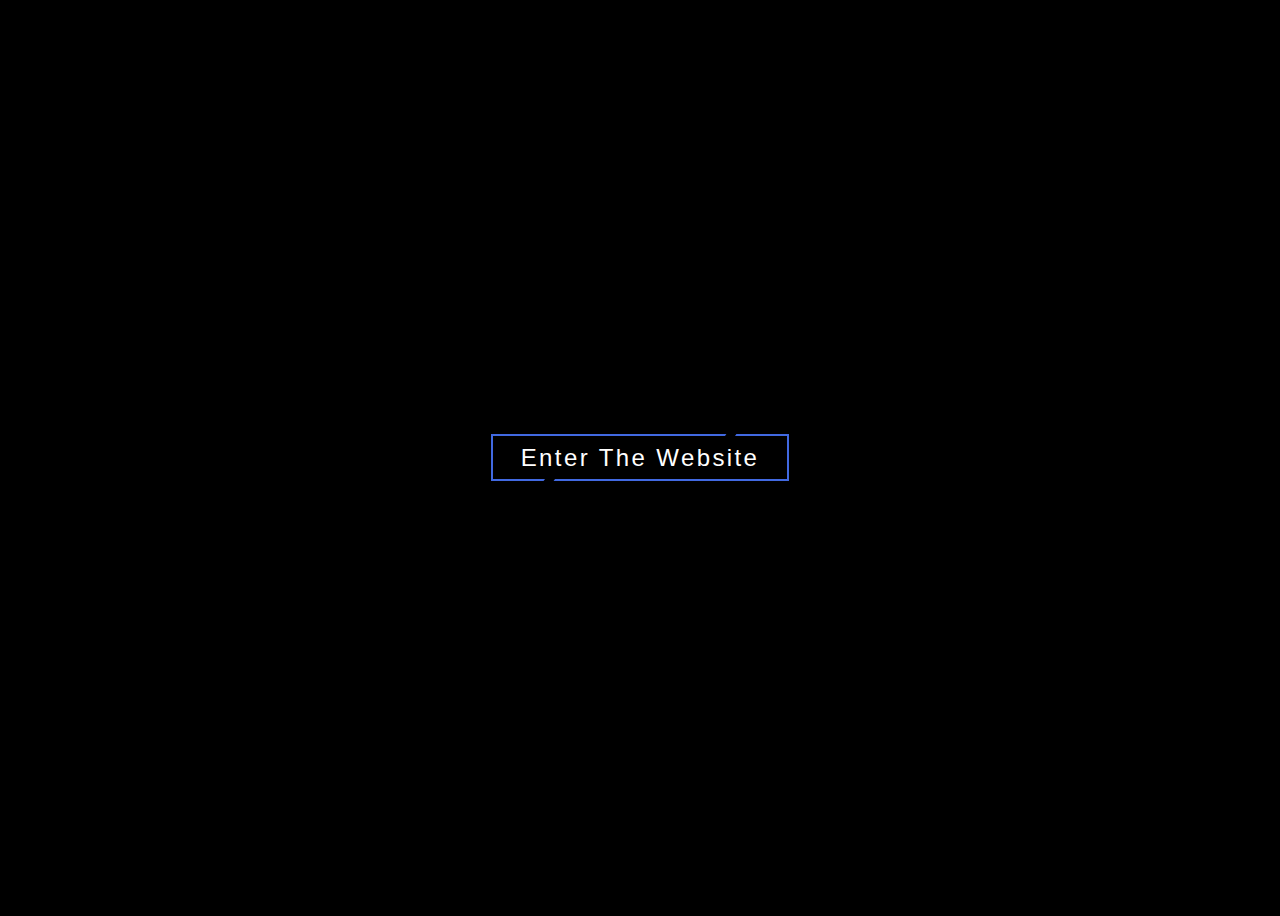
<file: index.html>
<!DOCTYPE html>
<html lang="en">
    <head>
        <link rel="stylesheet" href="start-style.css">
        <meta charset="UTF-8">
    </head>
    <body>
        <div class="item">
            <a href="home.html"><span>Enter The Website</span><i></i></a>
        </div>
    </body>
</html>
</file>
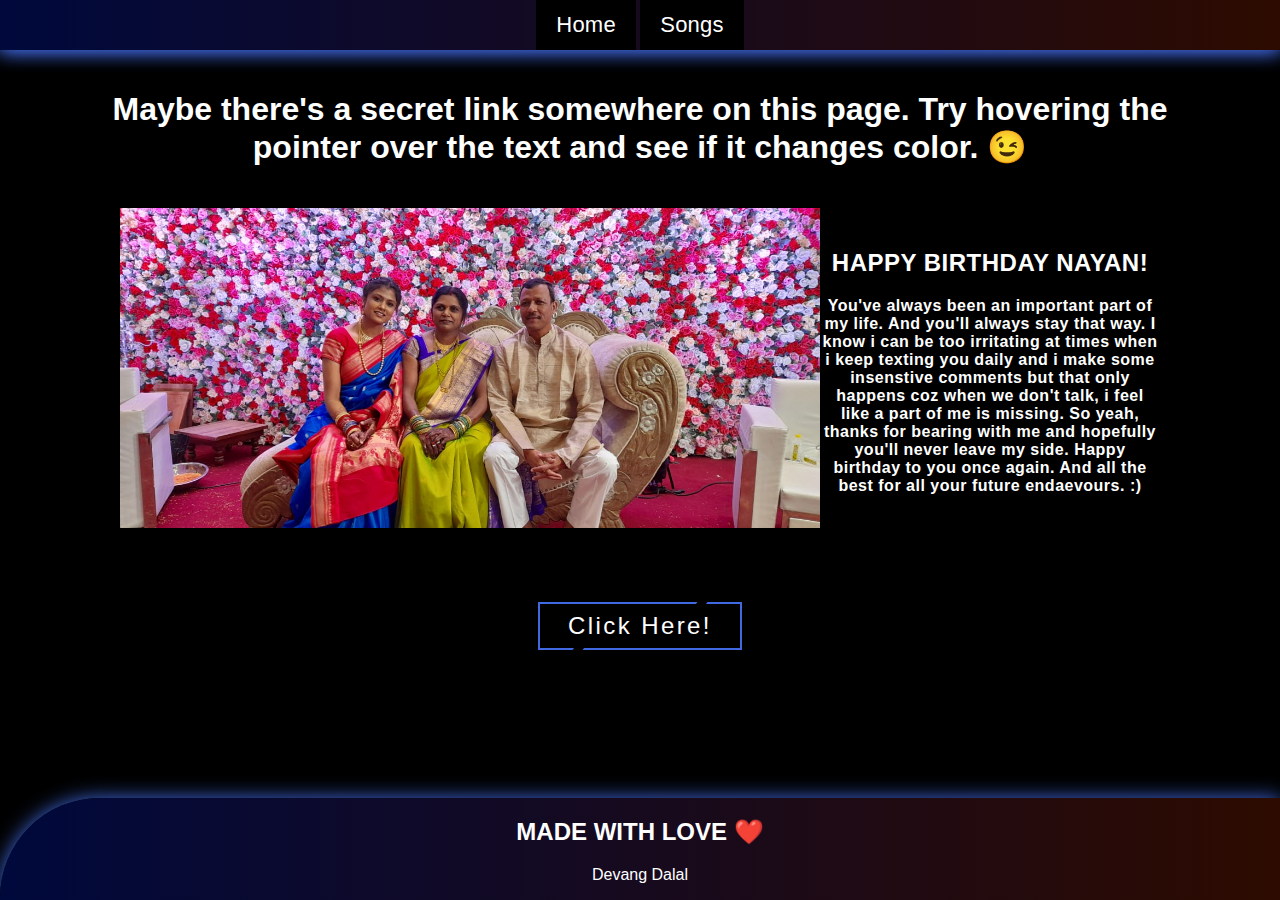
<file: home.html>
<!DOCTYPE html>
<html>
    <head>
        <link rel="stylesheet" href="style.css">
        <title>Happy Birthday</title>
        <meta charset="UTF-8">
        <meta name="viewport" content="width=device-width, initial-scale=1.0">
    </head>
    <body>
        <header class="nav-bar">
            <nav class="nav-bar">
                <a class="nav-link" href="home.html"><span>Home</span></a>
                <a class="nav-link" href="songs.html"><span>Songs</span></a>
            </nav>
        </header> 
        <section class="grid-container">
            <div class="heading">
                <h1 class="head">Maybe there's a <a href="secret.html" class="link">secret link</a> somewhere on this page. Try hovering the pointer over the text and see if it changes color. &#128521</h1>
            </div>
            <div class="grid-item-1">
                <div class="pic">
                    <img src="images/WithParents.JPG" alt="Picture with parents" class="image">
                </div>
                <div class="message">
                    <h2 class="message-main">HAPPY BIRTHDAY NAYAN!</h1>
                    <p class="message-sec"><b>You've always been an important part of my life. And you'll always stay that way. I know i can be too irritating at times when i keep texting you daily and i make some insenstive comments but that only happens coz when we don't talk, i feel like a part of me is missing. So yeah, thanks for bearing with me and hopefully you'll never leave my side. Happy birthday to you once again. And all the best for all your future endaevours. :)</b></p>
                </div>
            </div>
            <div class="button">
                <a href="pictures2.html" class="button-1"><span>Click Here!</span><i></i></a>
            </div>
        </section>
        <footer class="foot">
            <div class="content">
                <h2 class="t1">MADE WITH LOVE &#10084;&#65039;</h2>
                <p class="t2">Devang Dalal</p>
            </div>
        </footer>
    </body>
</html>
</file>
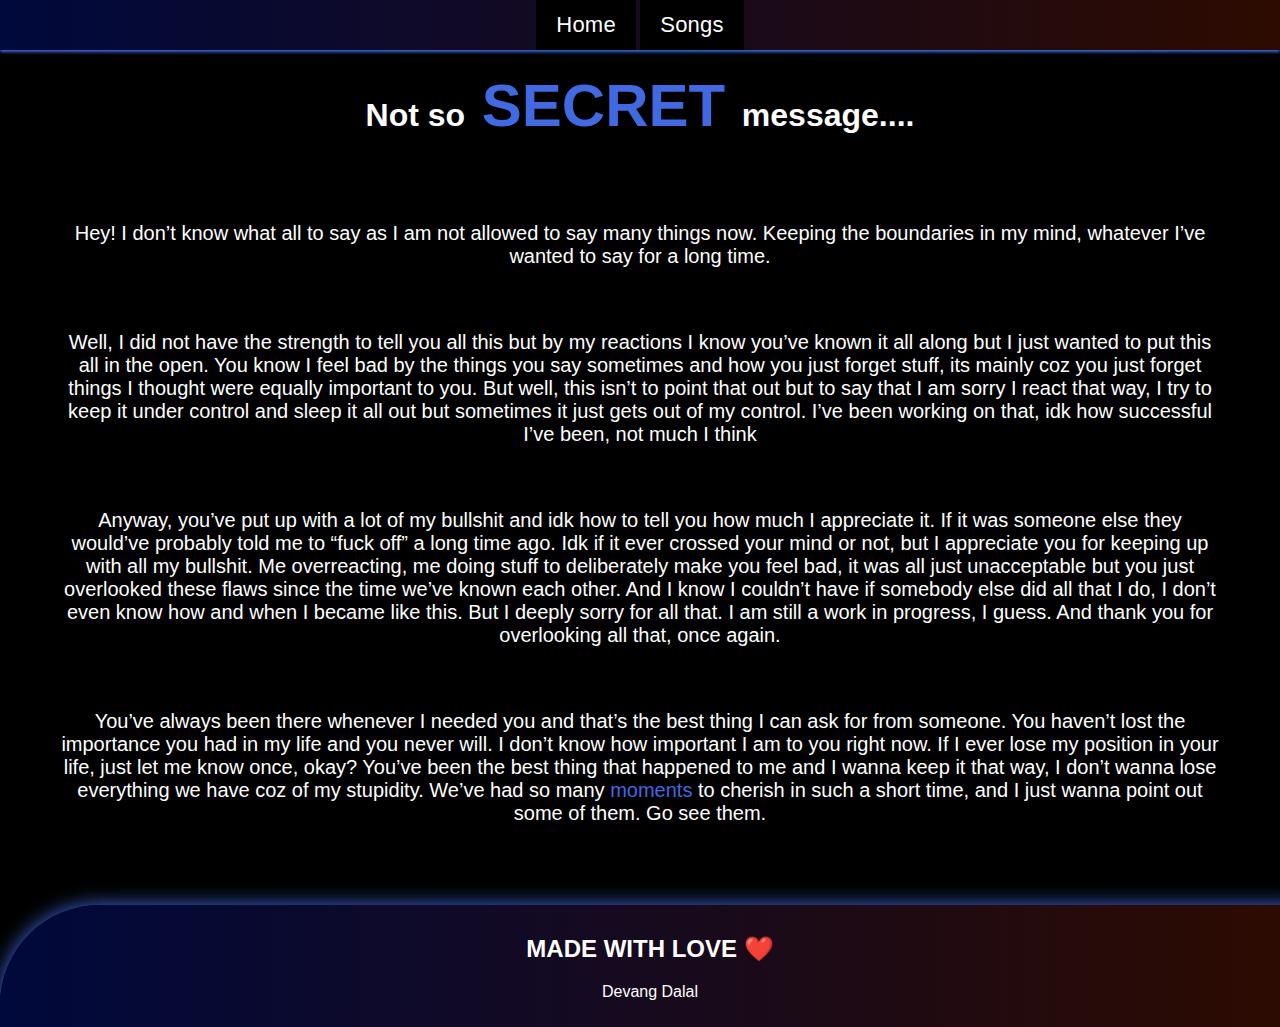
<file: secret.html>
<!DOCTYPE html>
<html>
    <head>
        <meta charset="utf-8">
        <meta http-equiv="X-UA-Compatible" content="IE=edge">
        <title>Secret Message.</title>
        <meta name="viewport" content="width=device-width, initial-scale=1">
        <link rel="stylesheet" href="secret.css">
    </head>
    <body>
        <nav class="nav-bar">
            <a class="nav-link" href="home.html"><span>Home</span></a>
            <a class="nav-link" href="songs.html"><span>Songs</span></a>
        </nav>
        <header>
            <h1 class="title">Not so<span> SECRET </span>message....</h1>
        </header>
        <div class="main">
            <div class="content1">
                <p class="1st-para">Hey! I don’t know what all to say as I am not allowed to say many things now. Keeping the boundaries in my mind, whatever I’ve wanted to say for a long time.</p>
                <br>
                <p class="2nd-para">Well, I did not have the strength to tell you all this but by my reactions I know you’ve known it all along but I just wanted to put this all in the open. You know I feel bad by the things you say sometimes and how you just forget stuff, its mainly coz you just forget things I thought were equally important to you. But well, this isn’t to point that out but to say that I am sorry I react that way, I try to keep it under control and sleep it all out but sometimes it just gets out of my control. I’ve been working on that, idk how successful I’ve been, not much I think</p>
                <br>
                <p class="3rd-para">Anyway, you’ve put up with a lot of my bullshit and idk how to tell you how much I appreciate it. If it was someone else they would’ve probably told me to “fuck off” a long time ago. Idk if it ever crossed your mind or not, but I appreciate you for keeping up with all my bullshit. Me overreacting, me doing stuff to deliberately make you feel bad, it was all just unacceptable but you just overlooked these flaws since the time we’ve known each other. And I know I couldn’t have if somebody else did all that I do, I don’t even know how and when I became like this. But I deeply sorry for all that. I am still a work in progress, I guess. And thank you for overlooking all that, once again.</p>
                <br>
                <p class="4th-para">You’ve always been there whenever I needed you and that’s the best thing I can ask for from someone. You haven’t lost the importance you had in my life and you never will. I don’t know how important I am to you right now. If I ever lose my position in your life, just let me know once, okay? You’ve been the best thing that happened to me and I wanna keep it that way, I don’t wanna lose everything we have coz of my stupidity. We’ve had so many <a class="link" href="moments.html"><span>moments</span></a> to cherish in such a short time, and I just wanna point out some of them. Go see them. </p>
            </div>
        </div>
        <footer class="foot">
            <div class="content">
                <h2 class="t1">MADE WITH LOVE &#10084;&#65039;</h2>
                <p class="t2">Devang Dalal</p>
            </div>
        </footer>
    </body>
</html>
</file>
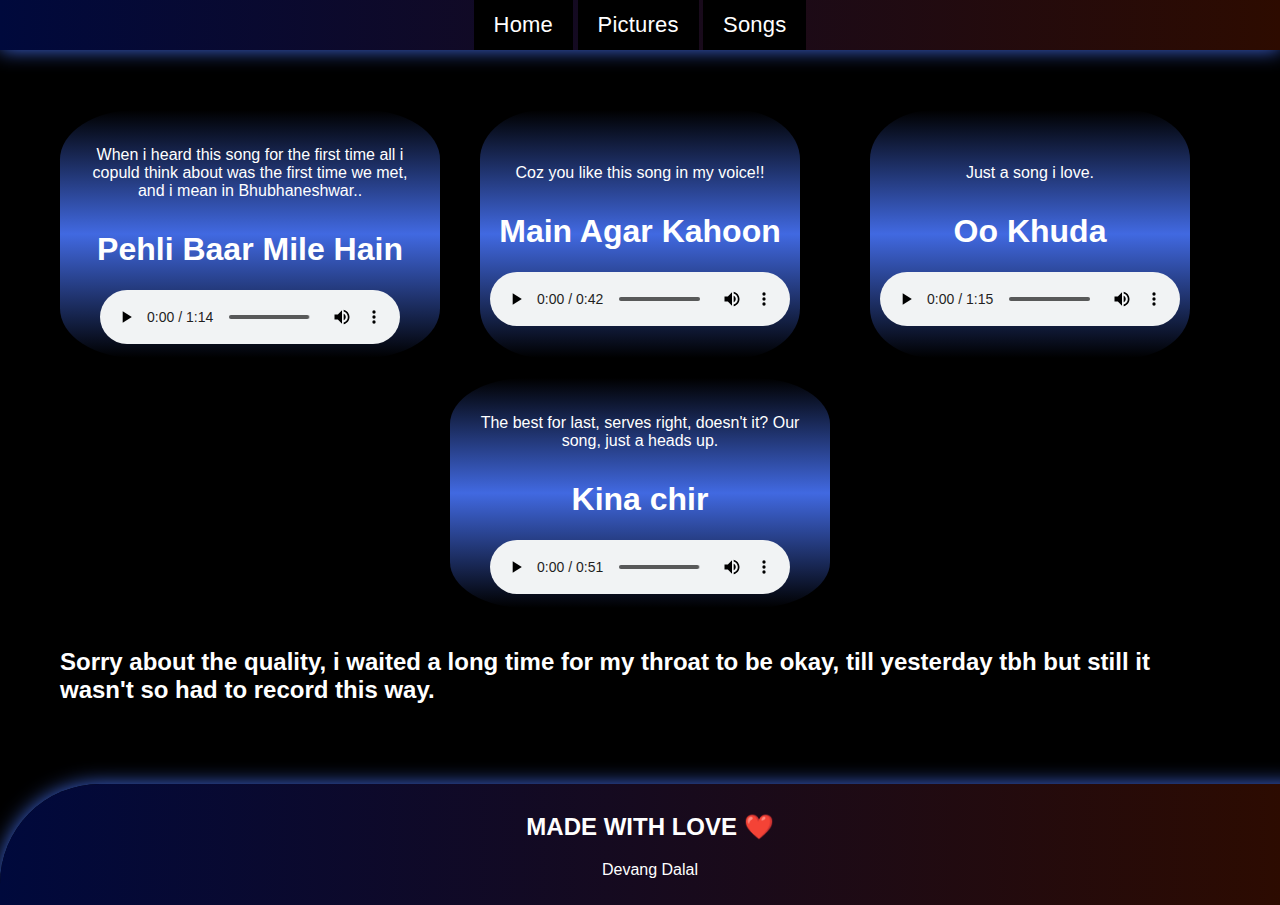
<file: songs.html>
<!DOCTYPE html>
<html>
    <head>
        <meta charset="utf-8">
        <meta http-equiv="X-UA-Compatible" content="IE=edge">
        <title></title>
        <meta name="description" content="">
        <meta name="viewport" content="width=device-width, initial-scale=1">
        <link rel="stylesheet" href="songs.css">
    </head>
    <body>
        <nav class="nav-bar">
            <a class="nav-link" href="home.html"><span>Home</span></a>
            <a class="nav-link" href="pictures.html"><span>Pictures</span></a>
            <a class="nav-link" href="songs.html"><span>Songs</span></a>
        </nav>
        <div class="content">
            <div class="grid-container">
                <div class="audio-file-1">
                    <p class="text">When i heard this song for the first time all i copuld think about was the first time we met, and i mean in Bhubhaneshwar..</p>
                    <h1 class="heading">Pehli Baar Mile Hain</h1>
                    <audio controls>
                         <source src="songs/Pehli baar mile hain.mp3" type="audio/mp3">
                     </audio>
                </div>
                <div class="audio-file-2">
                    <p class="text">Coz you like this song in my voice!!</p>
                    <h1 class="heading">Main Agar Kahoon</h1>
                    <audio controls>
                        <source src="songs/Main agar kahoon.mp3" type="audio/mp3">
                    </audio>
                </div>
                <div class="audio-file-3">
                    <p class="text">Just a song i love.</p>
                    <h1 class="heading">Oo Khuda</h1>
                    <audio controls>
                        <source src="songs/Oo khuda.mp3" type="audio/mp3">
                    </audio>
                </div>
                <div class="audio-file-4">
                    <p class="text">The best for last, serves right, doesn't it? Our song, just a heads up.</p>
                    <h1 class="heading">Kina chir</h1>
                    <audio controls>
                        <source src="songs/Kina chir.mp3" type="audio/mp3">
                    </audio>
                </div>
                <div class="text-file-1">
                    <h2>Sorry about the quality, i waited a long time for my throat to be okay, till yesterday tbh but still it wasn't so had to record this way.</h2>
                </div>
            </div>
        </div>
        <footer class="foot">
            <div class="content">
                <h2 class="t1">MADE WITH LOVE &#10084;&#65039;</h2>
                <p class="t2">Devang Dalal</p>
            </div>
        </footer>
    </body>
</html>
</file>
<file: start-style.css>
body {
    background-color: black;
    display: flex;
    justify-content: center;
    align-items: center;
    min-height: 100vh;
}

a {
    position: relative;
    color: white;
    background: royalblue;
    font-size: 1.5em;
    letter-spacing: 0.1em;
    font-weight: 300;
    box-sizing: border-box;
    margin: 0;
    padding: 10px 30px;
    text-decoration: none;
    font-family:  Impact, Haettenschweiler, 'Arial Narrow Bold', sans-serif ;
    transition: 500ms;
}

a:hover {
    letter-spacing: 0.20em;
    background-color: royalblue;
    color: royalblue;
    box-shadow: 0 0 35px royalblue;
}

a:before {
    content: '';
    position: absolute;
    inset: 2px;
    background: black;
}

a i {
    position: absolute;
    inset: 0;
    display: block;
}

a i:before {
    position: absolute;
    content: '';
    top: 0;
    left: 80%;
    width: 10px;
    height: 4px;
    background: black;
    transform: translateX(-50%) skewX(325deg);
    transition: 500ms;
}
a:hover i:before {
    width: 20px;
    left: 20%;
}

a i:after {
    position: absolute;
    content: '';
    bottom: 0;
    left: 20%;
    width: 10px;
    height: 4px;
    background: black;
    transform: translateX(-50%) skewX(325deg);
    transition: 500ms;
}
a:hover i:after {
    width: 20px;
    left: 80%;
}


a span {
    position: relative;
    z-index: 1;
}

h1 {
    margin-top: 25%;
    margin-bottom: 25%;
    text-align: center;
}
</file>
<file: style.css>
html {
    height: 100vh;
}

body {
    background-color: black;
    margin: 0;
    min-height: 100%;
    font-family: Impact, Haettenschweiler, 'Arial Narrow Bold', sans-serif;
}

.nav-link {
    color: white;
    text-decoration: none;
    letter-spacing: 0;
    font-size: 15px;
    transition: all 500ms ease-in-out;
}

.nav-link:hover {
    letter-spacing: 0.8px;
    color: beige;
    font-size: 20px;
}

/* nav-bar */ 


.nav-bar {
    position: relative;
    margin: 0;
    height: 50px;
    background: linear-gradient(to right, #00093c, #2d0b00);
    box-sizing: border-box;
    box-shadow: 0 0px 20px royalblue;
    text-align: center;
    font-family:  Impact, Haettenschweiler, 'Arial Narrow Bold', sans-serif ; 
}

.nav-link {
    font-size: 22px;
    color: white;
    background: black;
    text-decoration: none;
    line-height: 50px;
    position: relative;
    z-index: 1;
    gap: 10px;
    display: inline-block;
    padding: 0 20px;
    letter-spacing: 0.2px;
    transition: all 500ms;
}

.nav-link:hover {
    letter-spacing: 2px;
    color: royalblue;
    font-size: 22px;
}

/* Grid */

.grid-container {
    display: grid;
    position: relative;
    align-content: center;
    justify-content: center;
    grid-template-columns: 1fr;
    padding-right: 100px;
    padding-left: 100px;
    padding-bottom: 30px;
}

.grid-item-1 {
    grid-column-start: 1;
    grid-column-end: 2;
    text-align: center;
    justify-content: center;
    align-items: center;
    padding: 20px;
    display: flex;
    border-radius: 20%;
    background: none;
    box-shadow: none; 
    transition: all 500ms ease-in-out;
}

.grid-item-1:hover {
    box-shadow: 10px 10px 10px royalblue;
}

/* Button */

.button {
    align-items: center;
    justify-content: center;
    display: flex;
    padding-top: 50px;
    
}

.button-1 {
    position: relative;
    color: white;
    background: royalblue;
    font-size: 1.5em;
    letter-spacing: 0.1em;
    font-weight: 300;
    box-sizing: border-box;
    margin: 0;
    padding: 10px 30px;
    text-decoration: none;
    font-family:  Impact, Haettenschweiler, 'Arial Narrow Bold', sans-serif ;
    transition: 500ms;
}

.button-1:hover {
    letter-spacing: 0.20em;
    background-color: royalblue;
    color: royalblue;
    box-shadow: 0 0 35px royalblue;
}

.button-1:before {
    content: '';
    position: absolute;
    inset: 2px;
    background: black;
}

.button-1 i {
    position: absolute;
    inset: 0;
    display: block;
}

.button-1 i:before {
    position: absolute;
    content: '';
    top: 0;
    left: 80%;
    width: 10px;
    height: 4px;
    background: black;
    transform: translateX(-50%) skewX(325deg);
    transition: 500ms;
}
.button-1:hover i:before {
    width: 20px;
    left: 20%;
}

.button-1 i:after {
    position: absolute;
    content: '';
    bottom: 0;
    left: 20%;
    width: 10px;
    height: 4px;
    background: black;
    transform: translateX(-50%) skewX(325deg);
    transition: 500ms;
}
.button-1:hover i:after {
    width: 20px;
    left: 80%;
}

.button-1 span {
    position: relative;
    z-index: 1;
}

/* Content */

.heading {
    color: white;
    padding-top: 20px;
}

.head {
    text-align: center;
}

.head .link {
    text-decoration: none;
    color: white;
    transition: all 500ms ease;
}

.head .link:hover {
    color: royalblue;
}

.message {
    color: white;
    margin: 2px;
    text-align: center;
    letter-spacing: 0.5px;
}

.image {
    width: 700px;
    height: 320px;
}

/* Footer */

.foot {
    width: 100%;
    position: absolute;
    bottom: 0;
    border-top-left-radius: 100px;
    background: linear-gradient(to right, #00093c, #2d0b00);
    box-shadow: 0px 0px 20px royalblue;
    color: white;
    text-align: center;
}
</file>
<file: secret.css>
html {
    height: 100%;
}
    
body {
    background: black;
    margin: 0;
    font-family:  Impact, Haettenschweiler, 'Arial Narrow Bold', sans-serif;
}

.nav-bar {
    position: relative;
    margin: 0;
    height: 50px;
    background: linear-gradient(to right, #00093c, #2d0b00);
    box-sizing: border-box;
    box-shadow: 0 2px 3px royalblue;
    text-align: center;
    font-family:  Impact, Haettenschweiler, 'Arial Narrow Bold', sans-serif ; 
}

.nav-link {
    font-size: 22px;
    color: white;
    background: black;
    text-decoration: none;
    line-height: 50px;
    position: relative;
    z-index: 1;
    gap: 10px;
    display: inline-block;
    padding: 0 20px;
    letter-spacing: 0.2px;
    transition: all 500ms;
}

.nav-link:hover,
.nav-link:focus {
    letter-spacing: 2px;
    color: royalblue;
}

/* Header */

.title {
    color: white;
    text-align: center;
}

.title span {
    color: royalblue;
    text-decoration: double;
    font-size: 60px;
}

/* Content */

.content1 {
    color: white;
    text-align: center;
    font-size: 20px;
    margin: 20px;
    display: block;
    padding: 40px;
}

.link {
    color: royalblue;
    text-decoration: none;
}

/* Footer */

.foot {
    width: 100%;
    padding: 10px;
    margin: 0;
    border-top-left-radius: 100px;
    background: linear-gradient(to right, #00093c, #2d0b00);
    box-shadow: 0px 0px 20px royalblue;
    color: white;
    text-align: center;
}
</file>
<file: songs.css>
html {
    height: 100%;
}

body {
    background-color: black;
    margin: 0;
    min-height: 100%;
    font-family:  Impact, Haettenschweiler, 'Arial Narrow Bold', sans-serif;
}

/* Navigation Bar */

.nav-bar {
    position: relative;
    margin: 0;
    height: 50px;
    background: linear-gradient(to right, #00093c, #2d0b00);
    box-sizing: border-box;
    box-shadow: 0 0px 20px royalblue;
    text-align: center;
    font-family:  Impact, Haettenschweiler, 'Arial Narrow Bold', sans-serif ; 
}

.nav-link {
    font-size: 22px;
    color: white;
    background: black;
    text-decoration: none;
    line-height: 50px;
    position: relative;
    z-index: 1;
    gap: 10px;
    display: inline-block;
    padding: 0 20px;
    letter-spacing: 0.2px;
    transition: all 500ms;
}

.nav-link:hover {
    letter-spacing: 2px;
    color: royalblue;
    font-size: 22px;
}


/* Grid */

.grid-container {
    display: grid;
    position: relative;
    max-width: 100%;
    max-height: 100%;
    align-content: center;
    justify-items: center;
    padding: 30px;
    margin: 30px;
    grid-template-columns: 1fr 1fr 1fr;
    grid-template-rows: auto;
    grid-row-gap: 20px;
    grid-column-gap: 10px;
    overflow: hidden;
}

.audio-file-1 { 
    grid-column-start: 1;
    grid-column-end: 2;  
    text-align: center;
    background: linear-gradient(black, royalblue, black);
    padding: 10px;
    border-radius: 20%;
    justify-items: center;
    align-content: center;
    font-family:  Impact, Haettenschweiler, 'Arial Narrow Bold', sans-serif;
}

.audio-file-2 { 
    grid-column-start: 2;
    grid-column-end: 3;  
    text-align: center;
    background: linear-gradient(black, royalblue, black);
    padding: 10px;
    border-radius: 20%;
    justify-items: center;
    align-content: center;
    font-family:  Impact, Haettenschweiler, 'Arial Narrow Bold', sans-serif;
}

.audio-file-3 { 
    grid-column-start: 3;
    grid-column-end: 4;  
    text-align: center;
    background: linear-gradient(black, royalblue, black);
    padding: 10px;
    border-radius: 20%;
    justify-items: center;
    align-content: center;
    font-family:  Impact, Haettenschweiler, 'Arial Narrow Bold', sans-serif;
}

.audio-file-4 { 
    grid-column-start: 2;
    grid-column-end: 3;  
    text-align: center;
    background: linear-gradient(black, royalblue, black);
    padding: 10px;
    border-radius: 20%;
    justify-items: center;
    align-content: center;
    font-family:  Impact, Haettenschweiler, 'Arial Narrow Bold', sans-serif;
}


/* Audio files */

.text {
  color: white;
  padding: 10px;
}

.heading {
  color: white;
}

/* Text */

.text-file-1 {
    grid-column-start: 1;
    grid-column-end: 4;
    color: white;
    font-family:  Impact, Haettenschweiler, 'Arial Narrow Bold', sans-serif;
}

/* Footer */

.foot {
    grid-column: 1/4;
    width: 100%;
    padding: 10px;
    border-top-left-radius: 100px;
    background: linear-gradient(to right, #00093c, #2d0b00);
    box-shadow: 0px 0px 20px royalblue;
    color: white;
    text-align: center;
}
</file>
